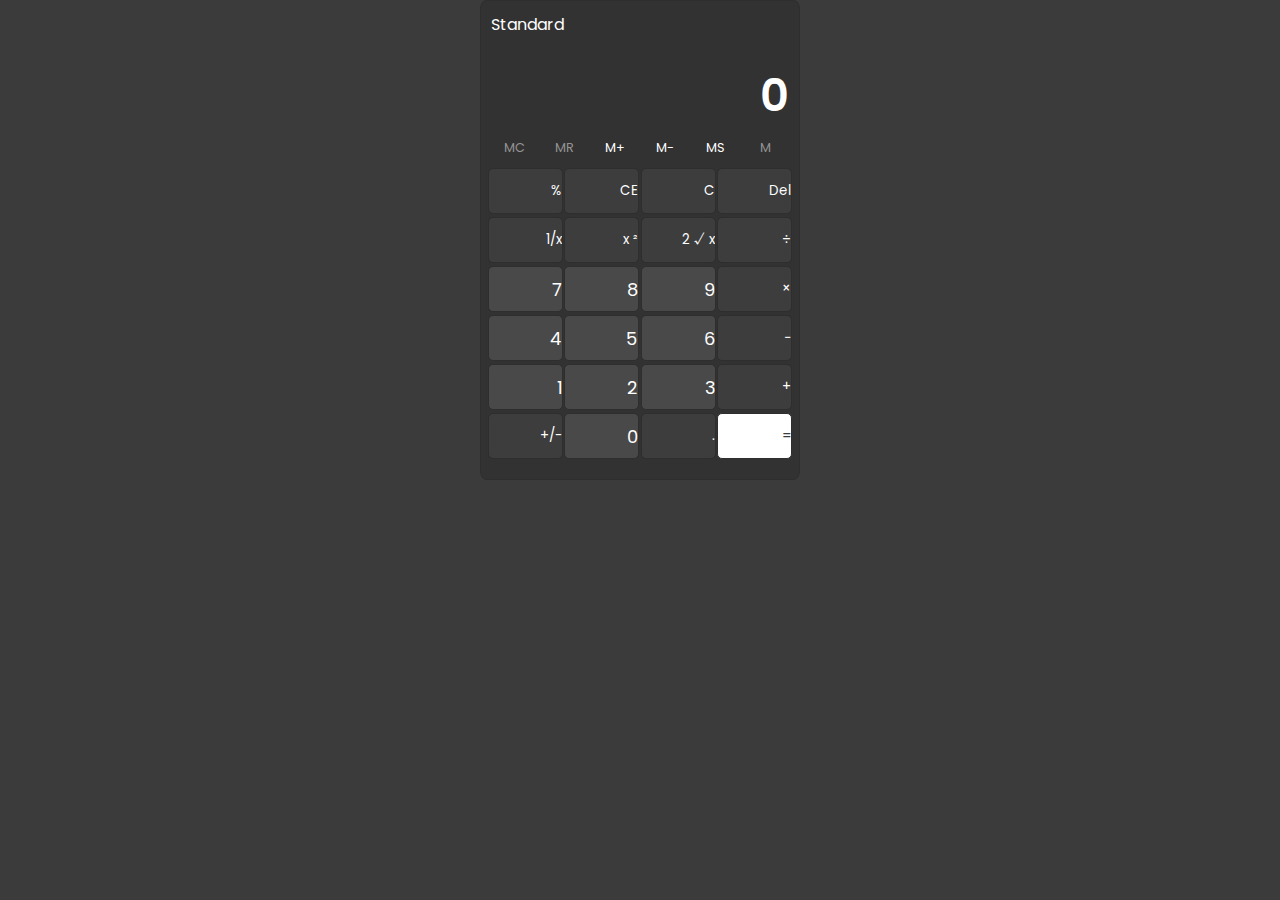
<file: assets/apps/calculator/index.html>
<!DOCTYPE html>
<html lang="en">

<head>
    <meta charset="UTF-8">
    <title>CodePen - Windows 11 Calculator with Dark Mode, Slide-in Menu and Click to Copy - HTML, CSS &amp; JavaScript
    </title>
    <meta charset="UTF-8">
    <meta name="viewport" content="width=device-width, initial-scale=1.0">
    <title>Calculator by Eric Aimhigh</title>
    <link rel="stylesheet" href="style.css">
    <link rel="stylesheet" href="./style.css">

</head>

<body>
    <!-- partial:index.partial.html -->
    <center>
        <div class="container">
            <div class="title-bar">

            </div>
            <div class="options">
                <div class="a">
                    <span class="type-name">Standard</span>
                    <i class="fa-regular fa-sun-alt theme"></i>
                </div>

            </div>

            <form>
                <input type="text" value=" " disabled class="display2" name="display2">
                <input type="text" value="0" disabled class="display" name="display">
                <div class="memory">
                    <button class="mry off" value="mc">MC</button>
                    <button class="mry off" value="mr">MR</button>
                    <button class="mry on" value="m+">M+</button>
                    <button class="mry on" value="m-">M-</button>
                    <button class="mry on" value="ms">MS</button>
                    <button class="mry off" value="m">M <i class="fa fa-chevron-down fa-2xs"></i></button>
                </div>
                <div class="buttons">

                    <input type="button" name="btn" class="btn" value="%"
                        onclick="display2.value = display.value +'/100'; display.value = display.value / 100">

                    <input type="button" name="btn" class="btn" value="CE" onclick="display.value = '0'">

                    <input type="button" name="btn" class="btn" value="C"
                        onclick="display.value = 0; display2.value = ''">

                    <input type="button" name="btn" class="btn" value="Del"
                        onclick="display.value = display.value.toString().slice(0,-1)">

                    <input type="button" name="btn" class="btn " value="1/x"
                        onclick="display2.value = '1/(' + display.value + ')'; display.value = eval(1/display.value)">

                    <input type="button" name="btn" class="btn " value="x &#178;"
                        onclick="display2.value = 'sqr(' + display.value + ')'; display.value = eval(Math.pow(display.value, 2))">

                    <input type="button" name="btn" class="btn " value="2 &#8730; x"
                        onclick="display2.value = '&#8730;(' + display.value + ')'; display.value = eval(Math.sqrt(display.value))">

                    <input type="button" name="btn" class="btn" value="&divide" onclick="display.value += '/'">

                    <input type="button" name="btn" class="btn num" value="7" onclick="
                if (display.value === '0'){
                    display.value = 7
                } else {
                    display.value += 7;
                }">

                    <input type="button" name="btn" class="btn num" value="8" onclick="
                if (display.value === '0'){
                    display.value = 8
                } else {
                    display.value += 8;
                }">

                    <input type="button" name="btn" class="btn num" value="9" onclick="
                if (display.value === '0'){
                    display.value = 9
                } else {
                    display.value += 9;
                }">

                    <input type="button" name="btn" class="btn" value="&#xd7;" onclick="display.value += '*'">

                    <input type="button" name="btn" class="btn num" value="4" onclick="
                if (display.value === '0'){
                    display.value = 4
                } else {
                    display.value += 4;
                }
                ">

                    <input type="button" name="btn" class="btn num" value="5" onclick="
                if (display.value === '0'){
                    display.value = 5
                } else {
                    display.value += 5;
                }">

                    <input type="button" name="btn" class="btn num" value="6" onclick="
                if (display.value === '0'){
                    display.value = 6
                } else {
                    display.value += 6;
                }">

                    <input type="button" name="btn" class="btn" value="&#x2212;" onclick="display.value += '-'">

                    <input type="button" name="btn" class="btn num" value="1" onclick="
                        if (display.value === '0'){
                    display.value = 1
                } else {
                    display.value += 1;
                }">

                    <input type="button" name="btn" class="btn num" value="2" onclick="
                        if (display.value === '0'){
                    display.value = 2
                } else {
                    display.value += 2;
                }">

                    <input type="button" name="btn" class="btn num" value="3" onclick="if (display.value === '0'){
                    display.value = 3
                } else {
                    display.value += 3;
                }">

                    <input type="button" name="btn" class="btn" value="+" onclick="display.value += '+'">

                    <input type="button" class="btn" value="+/-" onclick=" 
                    if (display.value.startsWith('-')){
                        display.value = display.value.toString().slice(1)
                    } else if(display.value === '0') {
                        display.value = 0
                    } else {
                        display.value ='-' + display.value
                    }">

                    <input type="button" class="btn num" value="0" onclick="
                if (display.value === '0'){
                    display.value = 0
                } else {
                    display.value += 0;
                }
                ">

                    <input type="button" name="btn" class="btn" value="." onclick="display.value += '.'">

                    <input type="button" name="btn" class="btn eq" value="="
                        onclick="display2.value = display.value + '='; display.value = eval(display.value); ">

                </div>

        </div>

        </form>

        </div>
    </center>
    <!-- partial -->
    <script src="./script.js"></script>

</body>

</html>
</file>
<file: assets/apps/calculator/style.css>
/* Windows 11 Calculator with Dark Mode, Slide-in Menu and Click to Copy - HTML, CSS & JavaScript
Follow me on;
Twitter: https://twitter.com/ericaimhigh
Instagram: https://instagram.com/@ericaimhigh_
Threads: https://threads.net/@ericaimhigh_
*/

@import url("https://site-assets.fontawesome.com/releases/v6.4.2/css/all.css");
@import url("https://fonts.googleapis.com/css2?family=Poppins:ital,wght@0,100;0,200;0,300;0,400;0,500;0,600;0,700;0,800;0,900;1,100;1,200;1,300;1,400;1,500;1,600;1,700;1,800;1,900&display=swap");

* {
  margin: 0;
  padding: 0;
  box-sizing: border-box;
  align-items: center;
  font-family: poppins;
}

body {
  --color: #000;
  --bg-color: #f8f8f8;
  --btn-bg: #f8f8f8;
  --white: #fff;
  --gray: #383838;
  --off: #949494;
  --hover-color: #e6e6e6;
  --close: #fff;
  --red: #f22;
  --blue: #004ec2;
  --border-color: #d4d4d4;
  color: var(--color);
  background: var(--white);
  z-index: 20;
}

body.dark {
  /* --color: #3cff00; */
  --color: #fff;
  --bg-color: #323232;
  --btn-bg: #3d3d3d;
  --white: #3b3b3b;
  --gray: #cfcfcf;
  --close: #dfdfdf;
  --hover-color: #494949;
  --red: #f22;
  --blue: #ffffff;
  --border-color: #2e2e2e;
  color: var(--color);
}

.container {
  height: 480px;
  width: 320px;
  border: 1px solid var(--border-color);
  border-radius: 2%;
  background: var(--bg-color);
  overflow: hidden !important;
}

.container ~ .container .menu.active {
  background: #ff0000;
}


.title-bar {
  display: flex;
  align-items: center;
  justify-content: space-between;
  padding-left: 10px;
  margin-bottom: 8px;
}

.options {
  display: flex;
  justify-content: space-between;
  height: 30px;
  padding: 0 10px;
  margin-bottom: 4px;
}

.options .a i.fa-bars {
  padding: 8px 12px;
  border-radius: 5px;
  transition: all 0.8 ease-in-out;
}

.options .a i.fa-bars:hover {
  background: var(--hover-color);
}

.options i.fa-sun-alt {
  margin-left: 15px;
  cursor: pointer;
}

.b {
  cursor: pointer;
}

input {
  width: calc(100% - 20px);
  margin: 0 10px;
  text-align: right;
  border: 0px;
  background: #ffffff00;
  color: var(--color);
}

input.display {
  height: 45px;
  margin-top: 5px;
  margin-bottom: 15px;
  font-size: 2.8rem;
  font-weight: 600;
}

.memory {
  display: flex;
  align-items: center;
  justify-content: space-between;
  padding: 0 8px;
  margin-bottom: 2px;
}

.memory .mry {
  width: 20%;
  height: 30px;
  padding: 1px;
  font-size: 0.8rem;
  border: none;
  border-radius: 4px;
  background: none;
  transition: all 0.2s ease;
  color: var(--color);
}

.memory .mry:hover {
  background: var(--hover-color);
}

.memory .mry.off {
  color: var(--off);
}

.memory .mry.off:hover {
  background: none;
}

.buttons {
  display: grid;
  grid-template-columns: auto auto auto auto;
  justify-content: space-evenly;
  padding: 0 5px;
  gap: 0;
}

.btn {
  display: grid;
  height: 46px;
  margin: 0;
  width: 75px;
  margin-top: 3px;
  background: var(--btn-bg);
  border: 1px solid var(--border-color);
  justify-content: space-around;
  border-radius: 5px;
  color: var(--color);
}

.btn:hover {
  background: var(--hover-color);
}

.btn.num {
  font-size: 1.12rem;
  background: var(--hover-color);
}

.btn.num:hover {
  background: var(--btn-bg);
}

.eq {
  background: var(--blue);
  color: var(--white);
}

.eq:hover {
  background: var(--blue);
  color: var(--white);
}

.btn:active {
  /* background: red; */
  opacity: 0.5;
}
</file>
